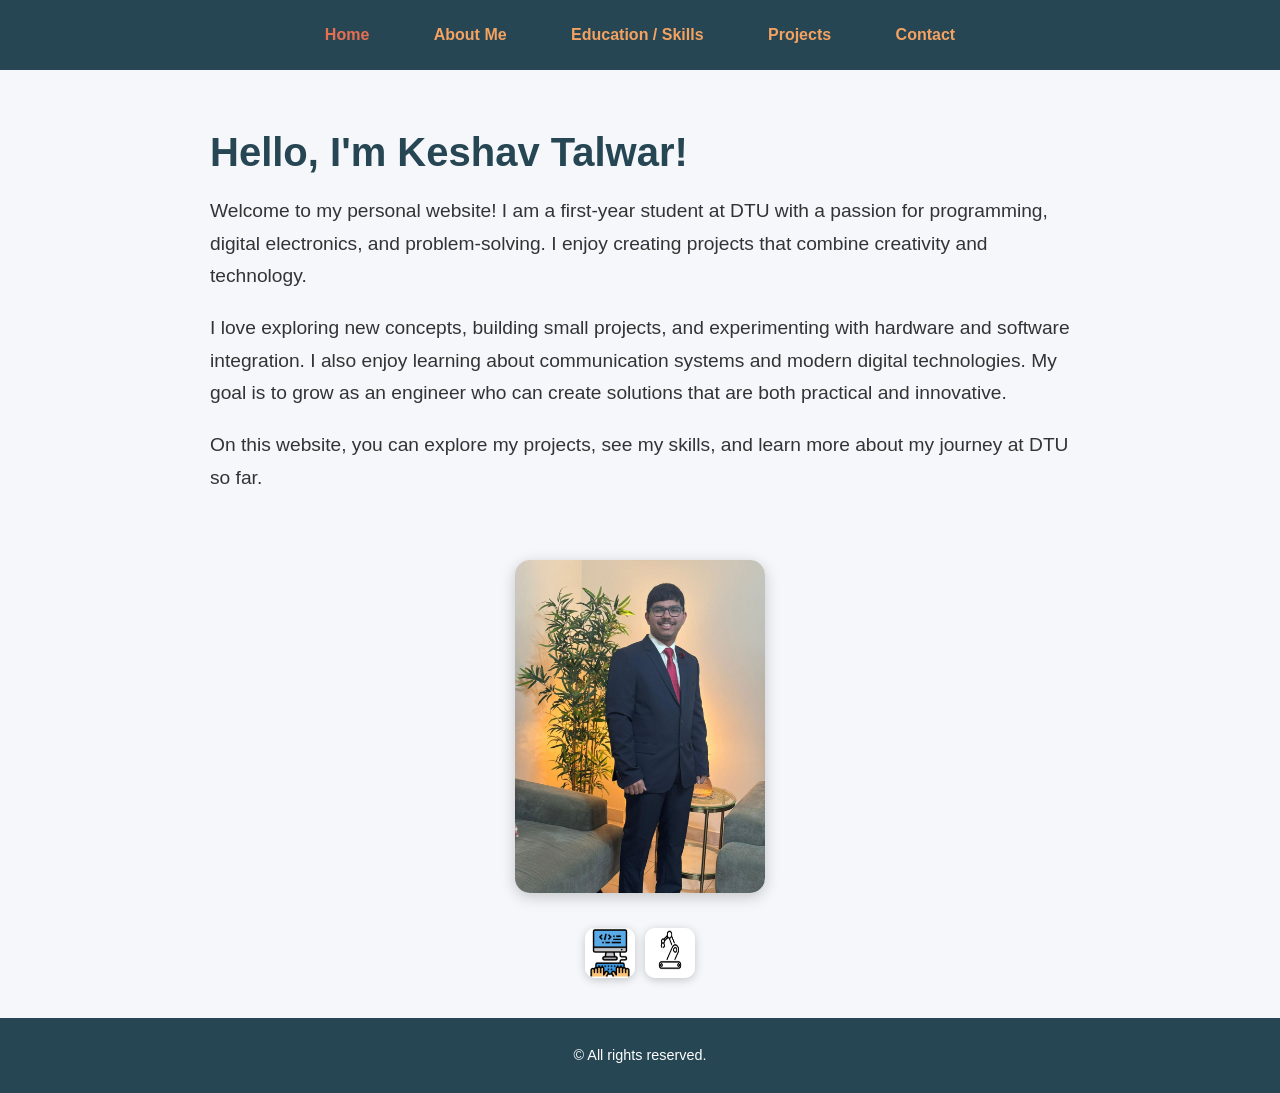
<file: index.html>
<!DOCTYPE html>
<html lang="en">
<head>
    <meta charset="UTF-8" />
    <meta name="viewport" content="width=device-width, initial-scale=1" />
    <title>Keshav | Home</title>
    <link rel="stylesheet" href="Design.css" />
    <link rel="icon" href="k.jpg" />
</head>
<body>
    <header>
        <nav>
            <ul>
                <li><a href="index.html" class="active">Home</a></li>
                <li><a href="about.html">About Me</a></li>
                <li><a href="education.html">Education / Skills</a></li>
                <li><a href="projects.html">Projects</a></li>
                <li><a href="contact.html">Contact</a></li>
            </ul>
        </nav>
    </header>

    <section class="section home">
        <div class="home-container">
            <div class="home-text">
                <h1>Hello, I'm Keshav Talwar!</h1>
                <p>Welcome to my personal website! I am a first-year student at DTU with a passion for programming, digital electronics, and problem-solving. I enjoy creating projects that combine creativity and technology.</p>
                <p>I love exploring new concepts, building small projects, and experimenting with hardware and software integration. I also enjoy learning about communication systems and modern digital technologies. My goal is to grow as an engineer who can create solutions that are both practical and innovative.</p>
                <p>On this website, you can explore my projects, see my skills, and learn more about my journey at DTU so far.</p>
            </div>
            <div class="home-image">
                <img src="self1.jpg" alt="Keshav Profile Picture" class="profile-pic" />
                <div class="home-extra-images">
                    <img src="code.png" alt="Coding Icon" class="extra-img" />
                    <img src="robo.png" alt="Robotics Icon" class="extra-img" />
                </div>
            </div>
        </div>
    </section>

    <footer>
        <p>&copy; All rights reserved.</p>
    </footer>
</body>
</html>
</file>
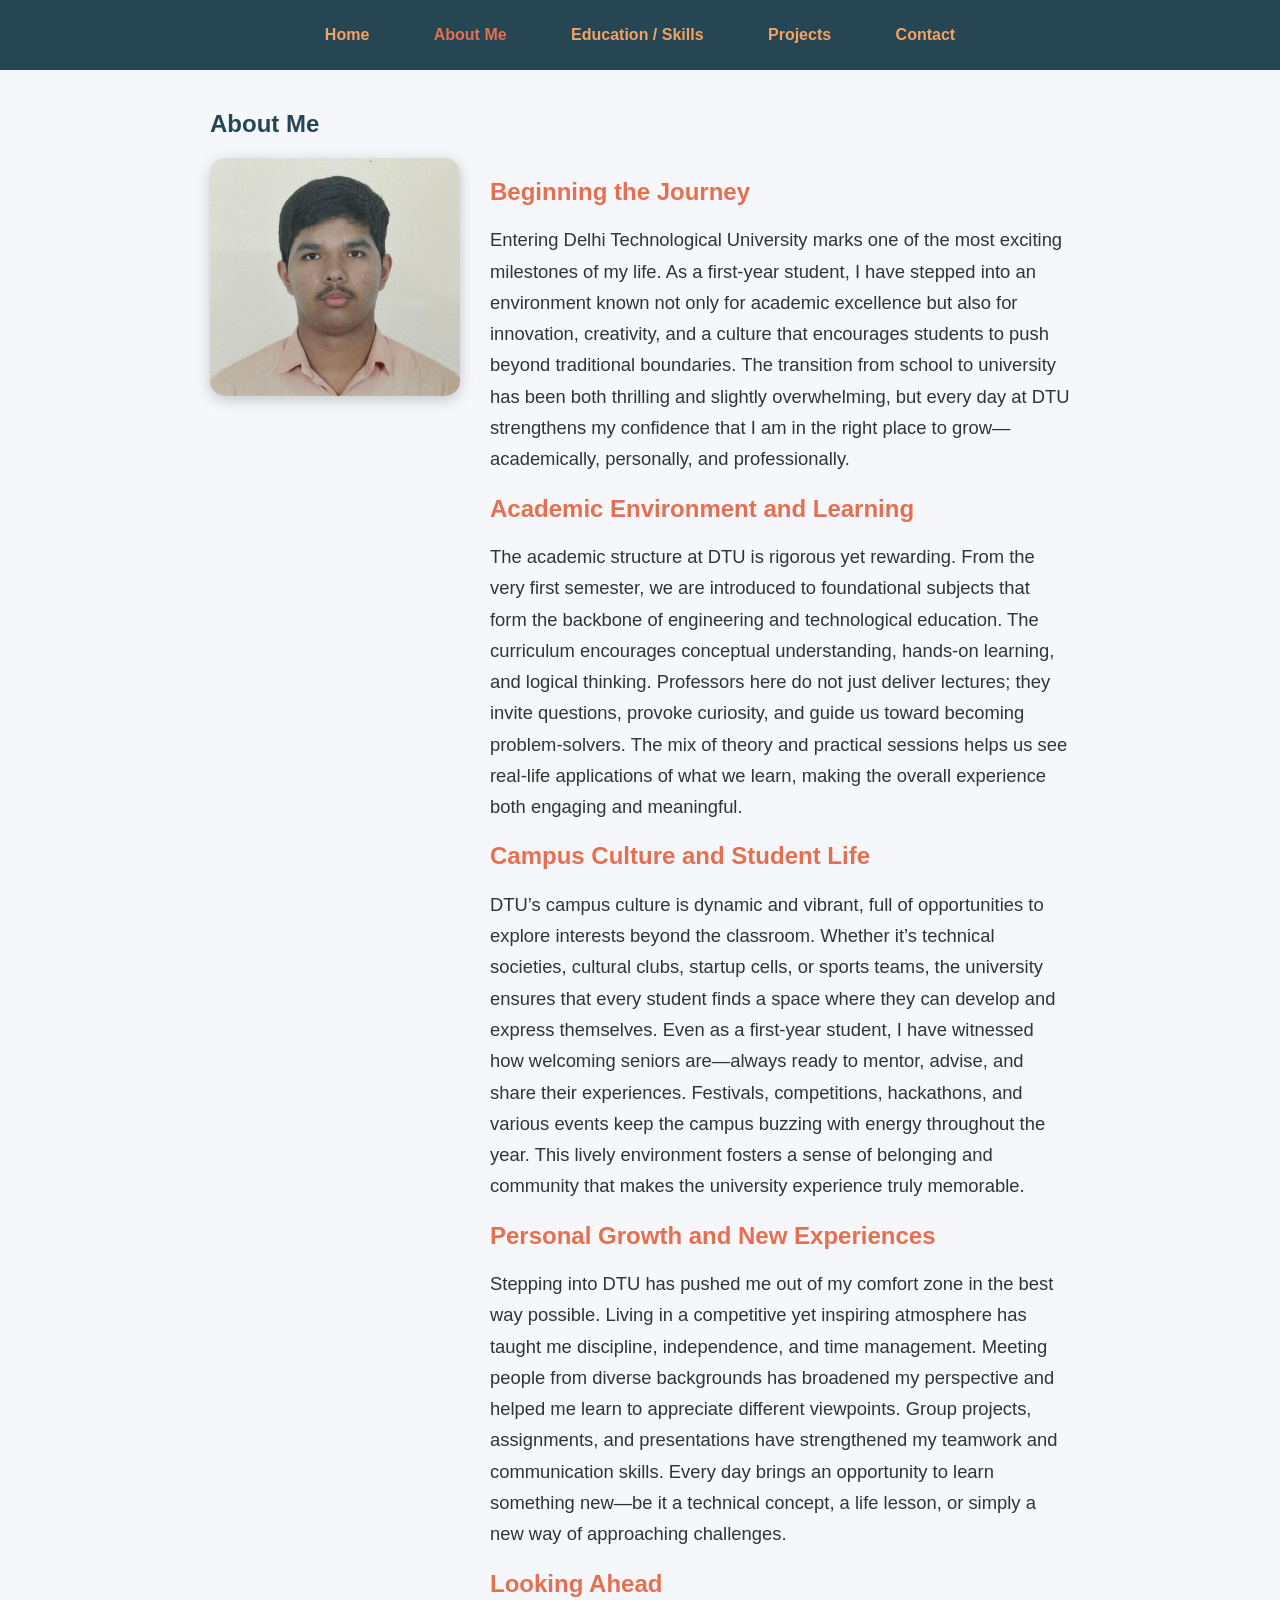
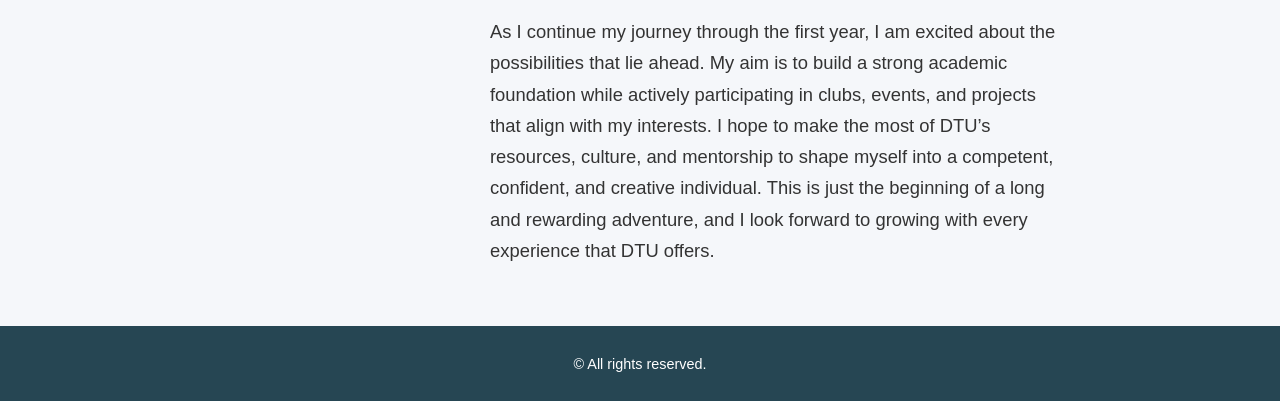
<file: about.html>
<!DOCTYPE html>
<html lang="en">
<head>
    <meta charset="UTF-8" />
    <meta name="viewport" content="width=device-width, initial-scale=1" />
    <title>Keshav | About Me</title>
    <link rel="stylesheet" href="Design.css" />
    <link rel="icon" href="images/favicon.ico" />
</head>
<body>
    <header>
        <nav>
            <ul>
                <li><a href="index.html">Home</a></li>
                <li><a href="about.html" class="active">About Me</a></li>
                <li><a href="education.html">Education / Skills</a></li>
                <li><a href="projects.html">Projects</a></li>
                <li><a href="contact.html">Contact</a></li>
            </ul>
        </nav>
    </header>

    <section class="section about">
        <h2>About Me</h2>
        <div class="about-container">
            <div class="about-image">
                <img src="self2.jpeg" alt="Keshav's Photo" />
            </div>
            <div class="about-text">
                <h3>Beginning the Journey</h3>
                <p>Entering Delhi Technological University marks one of the most exciting milestones of my life. As a first-year student, I have stepped into an environment known not only for academic excellence but also for innovation, creativity, and a culture that encourages students to push beyond traditional boundaries. The transition from school to university has been both thrilling and slightly overwhelming, but every day at DTU strengthens my confidence that I am in the right place to grow—academically, personally, and professionally.</p>

                <h3>Academic Environment and Learning</h3>
                <p>The academic structure at DTU is rigorous yet rewarding. From the very first semester, we are introduced to foundational subjects that form the backbone of engineering and technological education. The curriculum encourages conceptual understanding, hands-on learning, and logical thinking. Professors here do not just deliver lectures; they invite questions, provoke curiosity, and guide us toward becoming problem-solvers. The mix of theory and practical sessions helps us see real-life applications of what we learn, making the overall experience both engaging and meaningful.</p>

                <h3>Campus Culture and Student Life</h3>
                <p>DTU’s campus culture is dynamic and vibrant, full of opportunities to explore interests beyond the classroom. Whether it’s technical societies, cultural clubs, startup cells, or sports teams, the university ensures that every student finds a space where they can develop and express themselves. Even as a first-year student, I have witnessed how welcoming seniors are—always ready to mentor, advise, and share their experiences. Festivals, competitions, hackathons, and various events keep the campus buzzing with energy throughout the year. This lively environment fosters a sense of belonging and community that makes the university experience truly memorable.</p>

                <h3>Personal Growth and New Experiences</h3>
                <p>Stepping into DTU has pushed me out of my comfort zone in the best way possible. Living in a competitive yet inspiring atmosphere has taught me discipline, independence, and time management. Meeting people from diverse backgrounds has broadened my perspective and helped me learn to appreciate different viewpoints. Group projects, assignments, and presentations have strengthened my teamwork and communication skills. Every day brings an opportunity to learn something new—be it a technical concept, a life lesson, or simply a new way of approaching challenges.</p>

                <h3>Looking Ahead</h3>
                <p>As I continue my journey through the first year, I am excited about the possibilities that lie ahead. My aim is to build a strong academic foundation while actively participating in clubs, events, and projects that align with my interests. I hope to make the most of DTU’s resources, culture, and mentorship to shape myself into a competent, confident, and creative individual. This is just the beginning of a long and rewarding adventure, and I look forward to growing with every experience that DTU offers.</p>
            </div>
        </div>
    </section>

    <footer>
        <p>&copy; All rights reserved.</p>
    </footer>
</body>
</html>
</file>
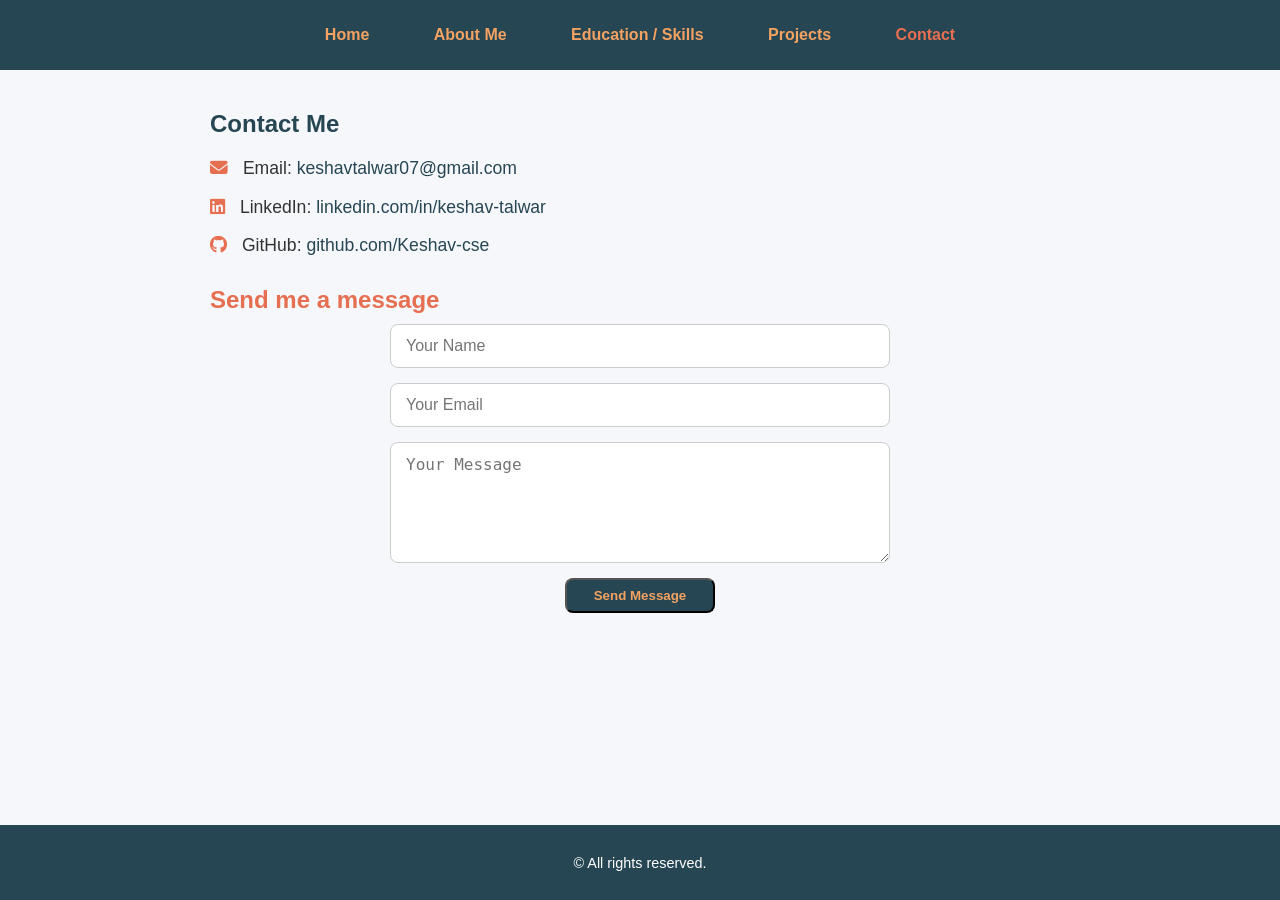
<file: contact.html>
<!DOCTYPE html>
<html lang="en">
<head>
    <meta charset="UTF-8" />
    <meta name="viewport" content="width=device-width, initial-scale=1" />
    <title>Keshav | Contact</title>
    <link rel="stylesheet" href="Design.css" />
    <link rel="icon" href="k.png" />
    <link rel="stylesheet" href="https://cdnjs.cloudflare.com/ajax/libs/font-awesome/6.4.0/css/all.min.css"/>
</head>
<body>
    <header>
        <nav>
            <ul>
                <li><a href="index.html">Home</a></li>
                <li><a href="about.html">About Me</a></li>
                <li><a href="education.html">Education / Skills</a></li>
                <li><a href="projects.html">Projects</a></li>
                <li><a href="contact.html" class="active">Contact</a></li>
            </ul>
        </nav>
    </header>

    <section class="section contact">
        <h2>Contact Me</h2>

        <div class="contact-info">
            <p><i class="fas fa-envelope"></i> Email: <a href="mailto:keshavtalwar07@gmail.com">keshavtalwar07@gmail.com</a></p>
            <p><i class="fab fa-linkedin"></i> LinkedIn: <a href="https://www.linkedin.com/in/keshav-talwar-183467380/" target="_blank">linkedin.com/in/keshav-talwar</a></p>
            <p><i class="fab fa-github"></i> GitHub: <a href="https://github.com/Keshav-cse" target="_blank">github.com/Keshav-cse</a></p>
        </div>

        <h3>Send me a message</h3>
        <form class="contact-form" action="#" method="POST">
            <input type="text" name="name" placeholder="Your Name" required>
            <input type="email" name="email" placeholder="Your Email" required>
            <textarea name="message" rows="5" placeholder="Your Message" required></textarea>
            <button type="submit" class="btn">Send Message</button>
        </form>
    </section>

    <footer>
        <p>&copy; All rights reserved.</p>
    </footer>
</body>
</html>
</file>
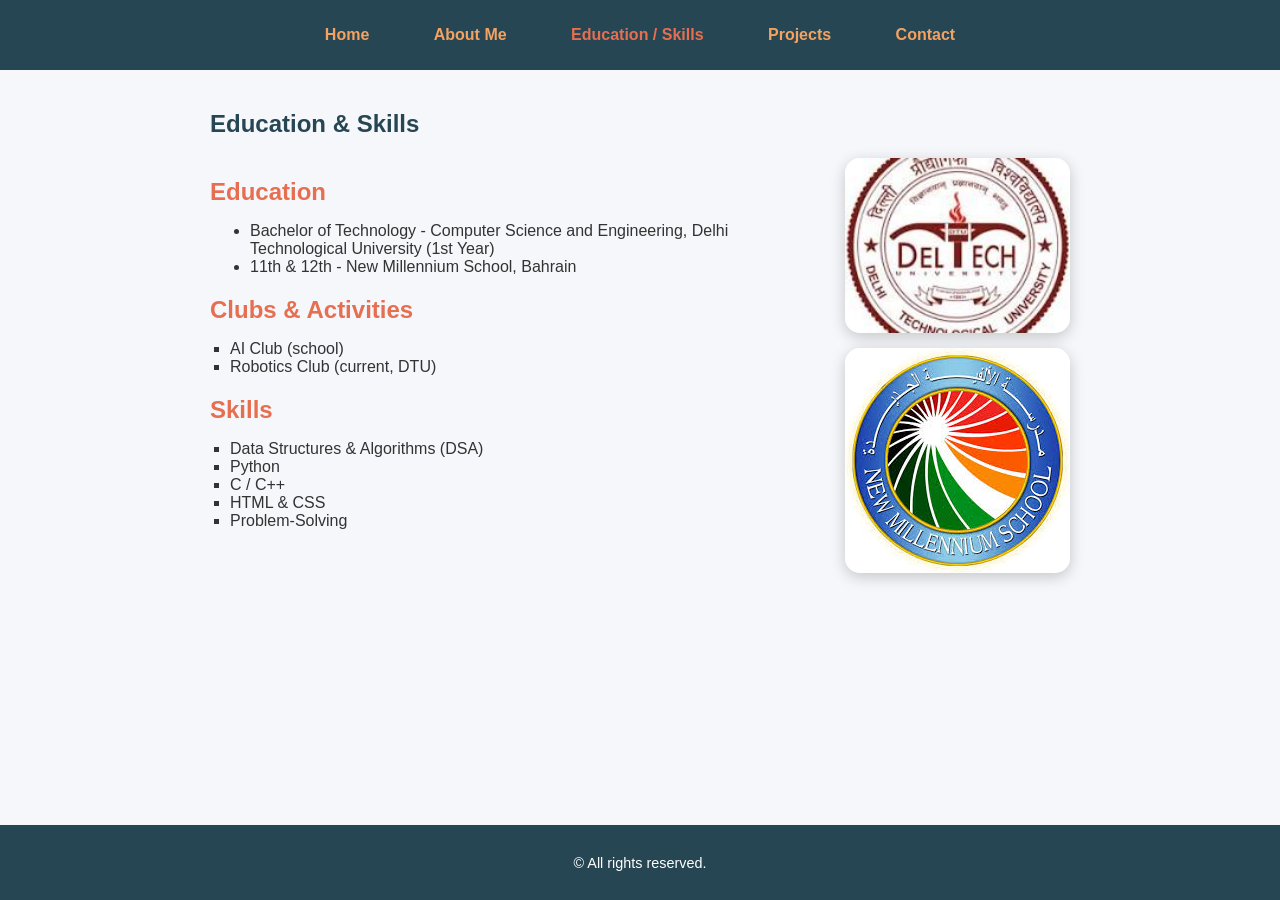
<file: education.html>
<!DOCTYPE html>
<html lang="en">
<head>
    <meta charset="UTF-8" />
    <meta name="viewport" content="width=device-width, initial-scale=1" />
    <title>Keshav | Education & Skills</title>
    <link rel="stylesheet" href="Design.css" />
    <link rel="icon" href="k.jpg" />
</head>
<body>
    <header>
        <nav>
            <ul>
                <li><a href="index.html">Home</a></li>
                <li><a href="about.html">About Me</a></li>
                <li><a href="education.html" class="active">Education / Skills</a></li>
                <li><a href="projects.html">Projects</a></li>
                <li><a href="contact.html">Contact</a></li>
            </ul>
        </nav>
    </header>

    <section class="section education-skills">
        <h2>Education & Skills</h2>

        <div class="edu-container">
            <div class="edu-text">
                <h3>Education</h3>
                <ul>
                    <li>Bachelor of Technology - Computer Science and Engineering, Delhi Technological University (1st Year)</li>
                    <li>11th & 12th - New Millennium School, Bahrain</li>
                </ul>

                <h3>Clubs & Activities</h3>
                <ul class="skills-list">
                    <li>AI Club (school)</li>
                    <li>Robotics Club (current, DTU)</li>
                </ul>

                <h3>Skills</h3>
                <ul class="skills-list">
                    <li>Data Structures & Algorithms (DSA)</li>
                    <li>Python</li>
                    <li>C / C++</li>
                    <li>HTML & CSS</li>
                    <li>Problem-Solving</li>
                </ul>
            </div>

            <div class="edu-images">
                <img src="dtu.jpg" alt="DTU Image" class="edu-img" />
                <img src="nms.jpg" alt="New Millennium School Image" class="edu-img" />
            </div>
        </div>
    </section>

    <footer>
        <p>&copy; All rights reserved.</p>
    </footer>
</body>
</html>
</file>
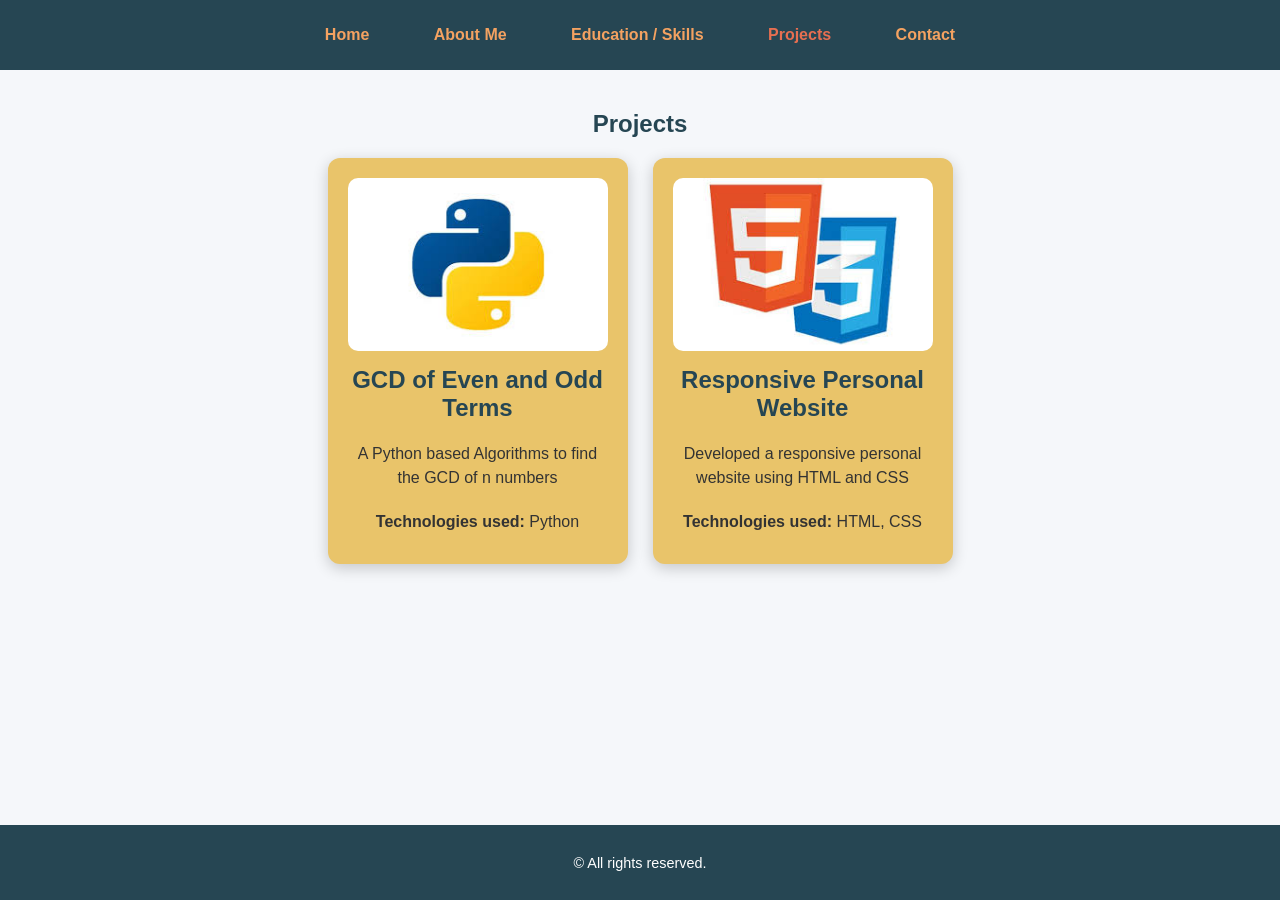
<file: projects.html>
<!DOCTYPE html>
<html lang="en">
<head>
    <meta charset="UTF-8" />
    <meta name="viewport" content="width=device-width, initial-scale=1" />
    <title>Keshav | Projects</title>
    <link rel="stylesheet" href="Design.css" />
    <link rel="icon" href="k.jpg" />
</head>
<body>
    <header>
        <nav>
            <ul>
                <li><a href="index.html">Home</a></li>
                <li><a href="about.html">About Me</a></li>
                <li><a href="education.html">Education / Skills</a></li>
                <li><a href="projects.html" class="active">Projects</a></li>
                <li><a href="contact.html">Contact</a></li>
            </ul>
        </nav>
    </header>
    <section class="section projects">
        <h2><center>Projects</center></h2>

        <div class="projects-container">

            <article class="project-item">
                <img src="pyt.jpg" alt="GCD Project Screenshot" class="project-img" />
                <h3>GCD of Even and Odd Terms</h3>
                <p>A Python based Algorithms to find the GCD of n numbers</p>
                <p><strong>Technologies used:</strong> Python</p>
            </article>

            <article class="project-item">
                <img src="html.jpg" alt="Personal Website Screenshot" class="project-img" />
                <h3>Responsive Personal Website</h3>
                <p>Developed a responsive personal website using HTML and CSS</p>
                <p><strong>Technologies used:</strong> HTML, CSS</p>
            </article>
        </div>
    </section>
    <footer>
        <p>&copy; All rights reserved.</p>
    </footer>
</body>
</html>
</file>
<file: Design.css>
*,
*::before,
*::after {
    box-sizing: border-box;
}
body, html {
    margin: 0;
    padding: 0;
    height: 100%;
    width: 100%;
    font-family: 'Segoe UI', Tahoma, Geneva, Verdana, sans-serif;
    background-color: #f5f7fa;
    color: #333;
    display: flex;
    flex-direction: column;
    min-height: 100vh;
}
header {
    background-color: #264653;
    padding: 1rem 0;
}
nav ul {
    list-style-type: none;
    margin: 0;
    padding: 0;
    text-align: center;
}
nav ul li {
    display: inline-block;
    margin: 0 15px;
}
nav ul li a {
    color: #f4a261;
    text-decoration: none;
    font-weight: bold;
    padding: 10px 15px;
    display: inline-block;
    transition: color 0.3s ease-in-out;
}

nav ul li a:hover,
nav ul li a.active {
    color: #e76f51;
}
.section {
    max-width: 900px;
    width: 90%;
    margin: 40px auto;
    flex-grow: 1;
    padding: 0 20px;
}
h1, h2, h3 {
    color: #264653;
    margin-top: 0;
}

h3 {
    font-size: 1.5rem;
    margin-top: 20px;
    margin-bottom: 10px;
    color: #e76f51; 
}
.profile-pic {
    max-width: 150px;
    width: 100%;
    height: auto;
    border-radius: 50%;
    display: block;
    margin: 20px auto;
}
.btn {
    text-decoration: none;
    display: inline-block;
    background-color: #264653;
    color: #f4a261;
    padding: 8px 15px;
    border-radius: 8px;
    font-weight: bold;
    transition: background-color 0.3s ease, color 0.3s ease;
    cursor: pointer;
    text-align: center;
}

.btn:hover {
    background-color: #2a9d8f;
    color: white;
}
.home-container {
    display: flex;
    flex-wrap: wrap;
    align-items: center;
    gap: 30px;
    justify-content: center;
    text-align: left;
    margin-top: 20px;
}

.home-text h1 {
    font-size: 2.5rem;
    color: #264653;
    margin-bottom: 20px;
}

.home-text p {
    font-size: 1.2rem;
    line-height: 1.7;
    color: #333;
    margin-bottom: 15px;
}
.home-image {
    display: flex;
    flex-direction: column;
    align-items: center;
    gap: 15px;
}

.home-image img.profile-pic {
    max-width: 250px;
    width: 100%;
    border-radius: 15px;
    box-shadow: 0 4px 15px rgba(0,0,0,0.2);
}
.home-extra-images {
    display: flex;
    gap: 10px;
    justify-content: center;
    flex-wrap: wrap;
}

.home-extra-images .extra-img {
    width: 50px;
    height: 50px;
    border-radius: 10px;
    box-shadow: 0 2px 10px rgba(0,0,0,0.2);
    transition: transform 0.3s ease;
}

.home-extra-images .extra-img:hover {
    transform: scale(1.1);
}
.about-container {
    display: flex;
    flex-wrap: wrap;
    align-items: flex-start;
    gap: 30px;
}

.about-image img {
    max-width: 250px;
    width: 100%;
    border-radius: 15px;
    box-shadow: 0 4px 15px rgba(0,0,0,0.2);
}
.about-text {
    flex: 1;
    min-width: 250px;
}

.about-text p {
    margin-bottom: 20px;
    font-size: 1.15rem;
    line-height: 1.7;
}
.edu-container {
    display: flex;
    flex-wrap: wrap;
    gap: 30px;
    align-items: flex-start;
}

.edu-text {
    flex: 1;
    min-width: 250px;
}
.edu-text ul {
    margin-bottom: 20px;
}
.edu-images {
    display: flex;
    flex-direction: column;
    gap: 15px;
    align-items: center;
}

.edu-images .edu-img {
    max-width: 250px;
    width: 100%;
    border-radius: 15px;
    box-shadow: 0 4px 15px rgba(0,0,0,0.2);
}
.skills-list {
    list-style-type: square;
    padding-left: 20px;
}
.projects-container {
    display: flex;
    flex-wrap: wrap;
    gap: 25px;
    justify-content: center;
    margin-top: 20px;
}
.project-item {
    background-color: #e9c46a;
    border-radius: 12px;
    padding: 20px;
    width: 300px;
    box-shadow: 0 4px 15px rgba(0,0,0,0.2);
    transition: transform 0.3s ease, box-shadow 0.3s ease;
    display: flex;
    flex-direction: column;
    align-items: center;
    text-align: center;
}

.project-item:hover {
    transform: translateY(-5px);
    box-shadow: 0 8px 20px rgba(0,0,0,0.3);
}
.project-item h3 {
    margin-top: 15px;
    color: #264653;
}
.project-item p {
    font-size: 1rem;
    line-height: 1.5;
    margin: 10px 0;
}
.project-img {
    width: 100%;
    border-radius: 10px;
    max-height: 180px;
    object-fit: cover;
}
.contact-info {
    margin-bottom: 30px;
    font-size: 1.1rem;
}
.contact-info i {
    color: #e76f51;
    margin-right: 10px;
}
.contact-info a {
    color: #264653;
    text-decoration: none;
    transition: color 0.3s ease;
}
.contact-info a:hover {
    color: #2a9d8f;
    text-decoration: underline;
}
.contact-form {
    display: flex;
    flex-direction: column;
    gap: 15px;
    max-width: 500px;
    margin: 0 auto;
}
.contact-form input,
.contact-form textarea {
    padding: 12px 15px;
    border-radius: 8px;
    border: 1px solid #ccc;
    font-size: 1rem;
    width: 100%;
    transition: border-color 0.3s ease, box-shadow 0.3s ease;
}
.contact-form input:focus,
.contact-form textarea:focus {
    border-color: #264653;
    box-shadow: 0 0 5px rgba(38, 70, 83, 0.4);
    outline: none;
}
.contact-form button {
    width: 150px;
    align-self: center;
    font-weight: bold;
    cursor: pointer;
}
.contact-form button:hover {
    transform: translateY(-2px);
}
footer {
    text-align: center;
    padding: 15px 0;
    background-color: #264653;
    color: white;
    font-size: 0.9rem;
    margin-top: auto;
}
@media (max-width: 1024px) {
    .home-container,
    .about-container,
    .edu-container,
    .projects-container {
        flex-wrap: wrap;
        justify-content: center;
        text-align: center;
    }

    .home-extra-images,
    .edu-images {
        justify-content: center;
    }
}
@media (max-width: 768px) {
    .home-container,
    .about-container,
    .edu-container {
        flex-direction: column;
    }

    .about-image img,
    .home-image img.profile-pic,
    .edu-images .edu-img {
        margin: 0 auto;
    }
}
@media (max-width: 600px) {
    nav ul li {
        display: block;
        margin: 8px 0;
    }

    .section {
        width: 95%;
        margin: 20px auto;
        padding: 0 10px;
    }

    .profile-pic {
        max-width: 120px;
    }

    .project-item {
        width: 100%;
    }
}
</file>
